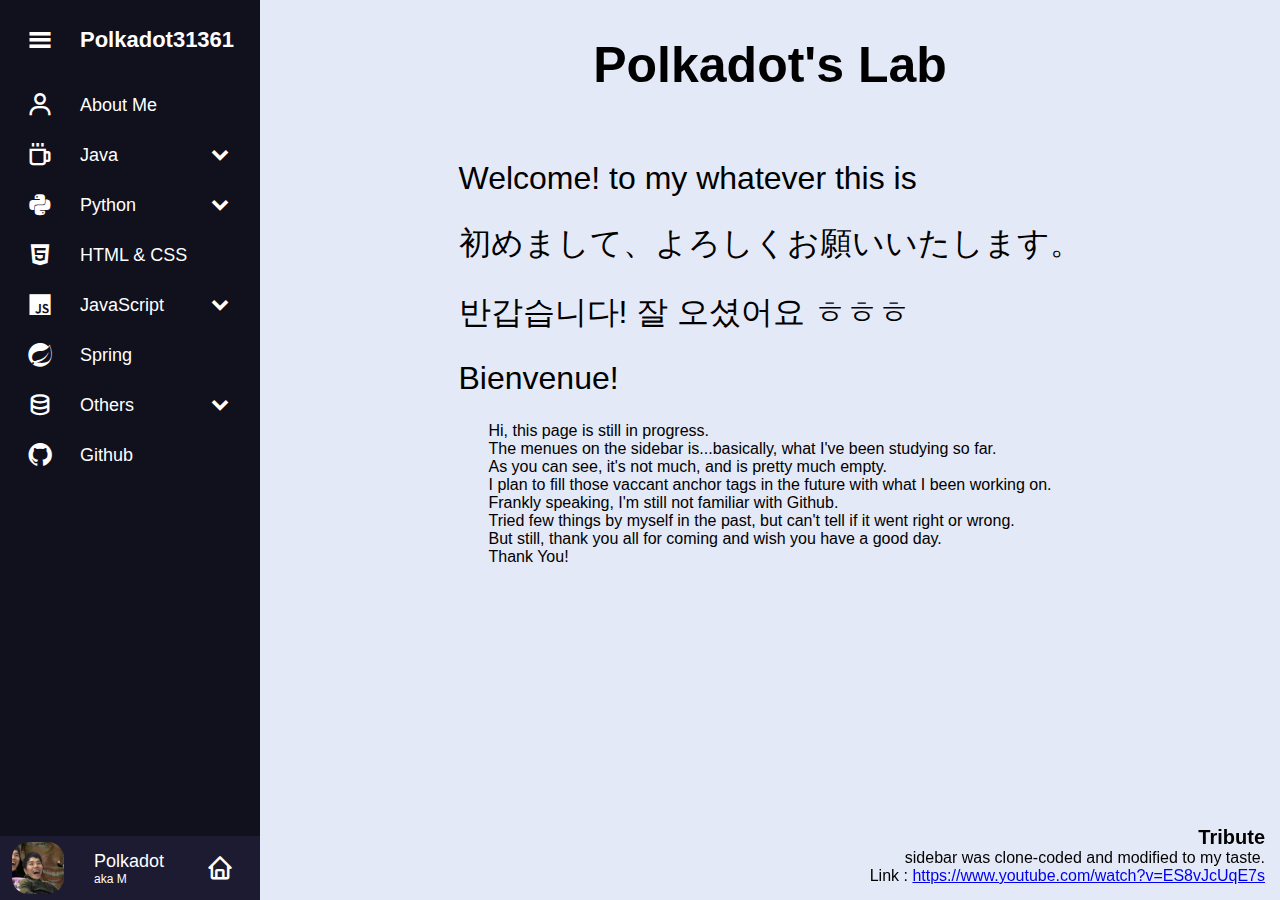
<file: index.html>
<!DOCTYPE html>
<html lang="en">
<head>
    <meta charset="UTF-8">
    <meta http-equiv="X-UA-Compatible" content="IE=edge">
    <meta name="viewport" content="width=device-width, initial-scale=1.0">
    <title>Polkadot31361</title>
    <!--Boxicon CDN Link-->
    <link href='https://unpkg.com/boxicons@2.0.9/css/boxicons.min.css' rel='stylesheet'>
    <link href="resources/css/sidebar.css" rel="stylesheet">
    <link rel="stylesheet" href="resources/css/style.css">
    <style type="text/css">
        .welcome h1{
            margin: 25px;
            font-weight: 500;
        }
        .tribute{
            padding: 15px;
            text-align: right;
            position: fixed;
            bottom: 0;
            right: 0;
        }
        .tribute .tri-head{
            font-size: 20px;
            font-weight: 600;
            
        }
    </style>
</head>
<body>
    <div class="sidebar">
        <div class="logo_details">
            <i class='bx bx-menu' ></i>
            <span class="logo_name">Polkadot31361</span>
        </div>
        <ul class="nav_links">
            <li>
                <a href="aboutMe.html">
                    <i class='bx bx-user' ></i>
                    <span class="link_name">About Me</span>
                </a>
                <ul class="sub_menu blank">
                    <li><a class="link_name" href="#">About Me</a></li>
                </ul>
            </li>
            <li>
                <div class="icon_link">
                    <a href=#>
                        <i class='bx bx-coffee' ></i>
                        <span class="link_name">Java</span>
                    </a>
                    <i class='bx bxs-chevron-down arrow'></i>
                </div>
                <ul class="sub_menu">
                    <li><a class="link_name" href="#">Java</a></li>
                    <li><a href="#">Pure Java</a></li>
                    <li><a href="#">myBatis</a></li>
                    <li><a href="#">Practice</a></li>
                </ul>
            </li>
            <li>
                <div class="icon_link">
                    <a href=#>
                        <i class='bx bxl-python' ></i>
                        <span class="link_name">Python</span>
                    </a>
                    <i class='bx bxs-chevron-down arrow'></i>
                </div>
                <ul class="sub_menu">
                    <li><a class="link_name" href="#">Python</a></li>
                    <li><a href="#">Pure Python</a></li>
                    <li><a href="#">Numpy</a></li>
                    <li><a href="#">Pandas</a></li>
                    <li><a href="#">Practice</a></li>
                </ul>
            </li>
            <li>
                <a href="#">
                    <i class='bx bxl-html5'></i>
                    <span class="link_name">HTML & CSS</span>
                </a>
                <ul class="sub_menu blank">
                    <li><a class="link_name" href="#">HTML & CSS</a></li>
                </ul>
            </li>
            <li>
                <div class="icon_link">
                    <a href=#>
                        <i class='bx bxl-javascript' ></i>
                        <span class="link_name">JavaScript</span>
                    </a>
                    <i class='bx bxs-chevron-down arrow'></i>
                </div>
                <ul class="sub_menu">
                    <li><a class="link_name" href="#">JavaScript</a></li>
                    <li><a href="#">Pure JS</a></li>
                    <li><a href="#">jQuery</a></li>
                    <li><a href="#">ajax</a></li>
                </ul>
            </li>
            <li>
                <a href="#">
                    <i class='bx bxl-spring-boot' ></i>
                    <span class="link_name" href="#">Spring</span>
                </a>
                <ul class="sub_menu blank">
                    <li><a class="link_name" href="#">Spring</a></li>
                </ul>
            </li>
            <li>
                <div class="icon_link">
                    <a href=#>
                        <i class='bx bx-data' ></i>
                        <span class="link_name">Others</span>
                    </a>
                    <i class='bx bxs-chevron-down arrow'></i>
                </div>
                <ul class="sub_menu">
                    <li><a class="link_name" href="#">Others</a></li>
                    <li><a href="#">SQL</a></li>
                    <li><a href="#">R</a></li>
                </ul>
            </li>
            <li>
                <a href="https://www.github.com/PolkaDot31361" target="_blank">
                    <i class='bx bxl-github' ></i>
                    <span class="link_name" href="#">Github</span>
                </a>
                <ul class="sub_menu blank">
                    <li><a class="link_name" href="https://www.github.com/PolkaDot31361" target="_blank">Github</a></li>
                </ul>
            </li>
            <li> 
            <div class="profile_details">
                <div class="profile_content">
                    <img src="./resources/images/haha.JPG" alt="profile">
                </div>
                    
                    <div class="name_job">
                        <div class="profile_name">Polkadot</div>
                        <div class="profile_job">aka M</div>
                    </div>
                    <a href="index.html"><i class='bx bx-home' ></i></a>
                </div>
            </li>
        </ul>
    </div>
    <section class="home_section">
        <div class="home_head">
            <span class="title">Polkadot's Lab</span>
        </div>
        <div class="home_body">
            <div class="welcome">
                <h1>Welcome! to my whatever this is</h1>
                <h1>初めまして、よろしくお願いいたします。</h1>
                <h1>반갑습니다! 잘 오셨어요 ㅎㅎㅎ</h1>
                <h1>Bienvenue!</h1>
            </div>
            <div class="greetings">
                <p>
                    Hi, this page is still in progress.<br>
                    The menues on the sidebar is...basically, what I've been studying so far.<br>
                    As you can see, it's not much, and is pretty much empty.<br>
                    I plan to fill those vaccant anchor tags in the future with what I been working on.<br>
                    Frankly speaking, I'm still not familiar with Github.<br>
                    Tried few things by myself in the past, but can't tell if it went right or wrong.<br>
                    But still, thank you all for coming and wish you have a good day.<br>
                    Thank You!
                </p>
            </div>
        </div>
        <div class="tribute">
            <span class="tri-head">Tribute</span>
            <p>
                sidebar was clone-coded and modified to my taste.<br>
                Link : <a href="https://www.youtube.com/watch?v=ES8vJcUqE7s" target="_blank">https://www.youtube.com/watch?v=ES8vJcUqE7s </a>
            </p>
        </div>
    </section>
    <script type="text/JavaScript" src="resources/js/sidebar.js"></script>
</body>
</html>
</file>
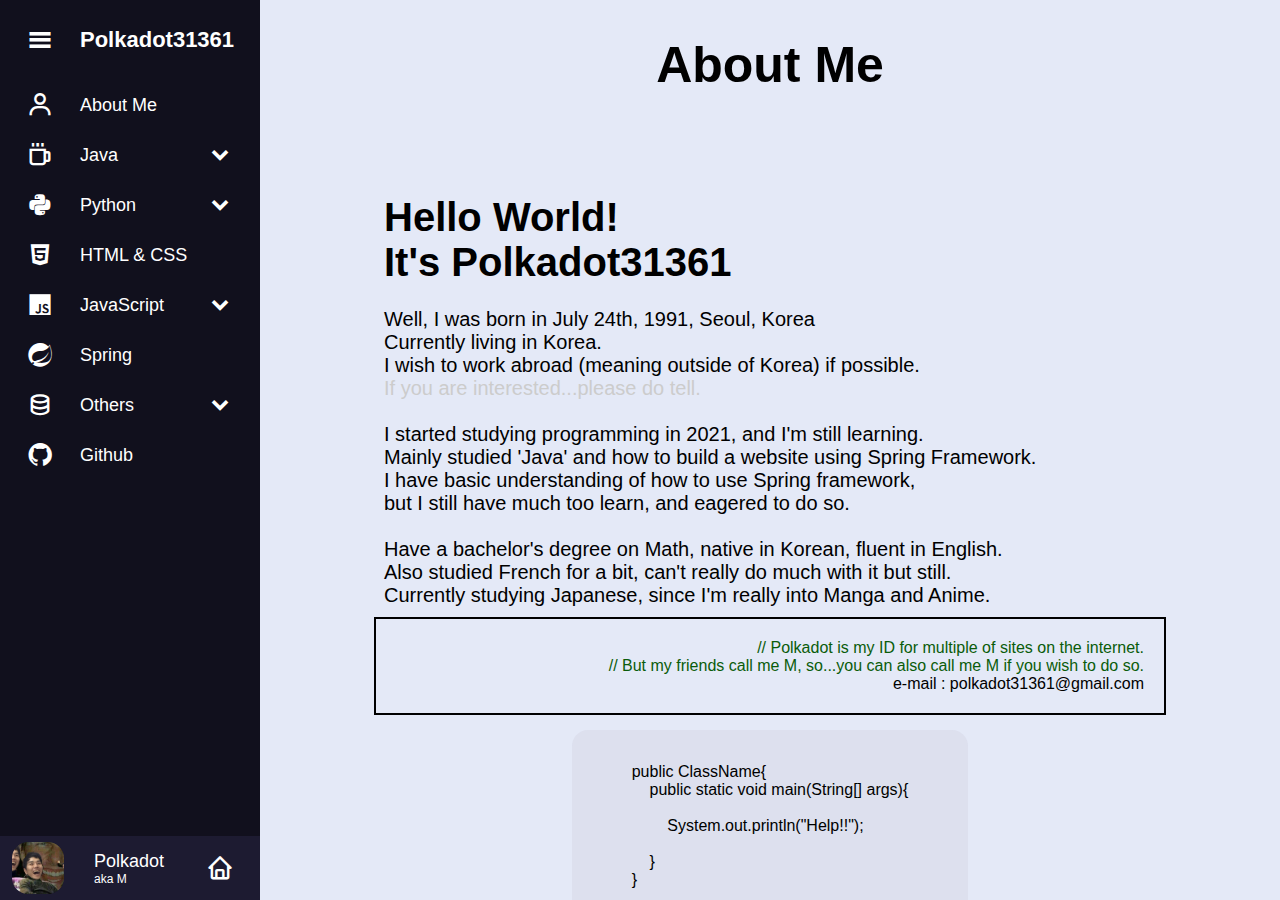
<file: aboutMe.html>
<!DOCTYPE html>
<html lang="en">
<head>
    <meta charset="UTF-8">
    <meta http-equiv="X-UA-Compatible" content="IE=edge">
    <meta name="viewport" content="width=device-width, initial-scale=1.0">
    <title>About Me</title>
    <!--Boxicon CDN Link-->
    <link href='https://unpkg.com/boxicons@2.0.9/css/boxicons.min.css' rel='stylesheet'>
    <link href="resources/css/sidebar.css" rel="stylesheet">
    <link rel="stylesheet" href="resources/css/style.css">
    <style type="text/css">
        .intro{
            padding : 10px;
            font-size: 20px;
            margin-top: 50px;
            /* border : 2px solid hsl(245, 29%, 15%); */
            display: flex;
            align-items: left;
            flex-direction: column;
            width: 80%;
            min-width: 500px;
        }
        .intro p{
            transition: all 1s ease;
        }
        .intro p:hover{
            font-size : 26px;
        }
        .info{
            padding: 10px;
            font-size: 16px;
            border : 2px solid black;
            min-width: 500px;
            display: flex;
            flex-direction: column;
            align-items: right;
            width: 80%;
        }
        .info p{
            text-align: right;
            padding: 10px;
        }
        .comment{
            color:hsl(120, 80%, 20%);
        }
        .grey{
            color : #cccccc;
        }
    </style>
</head>
<body>
    <div class="sidebar">
        <div class="logo_details">
            <i class='bx bx-menu' ></i>
            <span class="logo_name">Polkadot31361</span>
        </div>
        <ul class="nav_links">
            <li>
                <a href="#">
                    <i class='bx bx-user' ></i>
                    <span class="link_name">About Me</span>
                </a>
                <ul class="sub_menu blank">
                    <li><a class="link_name" href="#">About Me</a></li>
                </ul>
            </li>
            <li>
                <div class="icon_link">
                    <a href=#>
                        <i class='bx bx-coffee' ></i>
                        <span class="link_name">Java</span>
                    </a>
                    <i class='bx bxs-chevron-down arrow'></i>
                </div>
                <ul class="sub_menu">
                    <li><a class="link_name" href="#">Java</a></li>
                    <li><a href="#">Pure Java</a></li>
                    <li><a href="#">myBatis</a></li>
                    <li><a href="#">Practice</a></li>
                </ul>
            </li>
            <li>
                <div class="icon_link">
                    <a href=#>
                        <i class='bx bxl-python' ></i>
                        <span class="link_name">Python</span>
                    </a>
                    <i class='bx bxs-chevron-down arrow'></i>
                </div>
                <ul class="sub_menu">
                    <li><a class="link_name" href="#">Python</a></li>
                    <li><a href="#">Pure Python</a></li>
                    <li><a href="#">Numpy</a></li>
                    <li><a href="#">Pandas</a></li>
                    <li><a href="#">Practice</a></li>
                </ul>
            </li>
            <li>
                <a href="#">
                    <i class='bx bxl-html5'></i>
                    <span class="link_name">HTML & CSS</span>
                </a>
                <ul class="sub_menu blank">
                    <li><a class="link_name" href="#">HTML & CSS</a></li>
                </ul>
            </li>
            <li>
                <div class="icon_link">
                    <a href=#>
                        <i class='bx bxl-javascript' ></i>
                        <span class="link_name">JavaScript</span>
                    </a>
                    <i class='bx bxs-chevron-down arrow'></i>
                </div>
                <ul class="sub_menu">
                    <li><a class="link_name" href="#">JavaScript</a></li>
                    <li><a href="#">Pure JS</a></li>
                    <li><a href="#">jQuery</a></li>
                    <li><a href="#">ajax</a></li>
                </ul>
            </li>
            <li>
                <a href="#">
                    <i class='bx bxl-spring-boot' ></i>
                    <span class="link_name" href="#">Spring</span>
                </a>
                <ul class="sub_menu blank">
                    <li><a class="link_name" href="#">Spring</a></li>
                </ul>
            </li>
            <li>
                <div class="icon_link">
                    <a href=#>
                        <i class='bx bx-data' ></i>
                        <span class="link_name">Others</span>
                    </a>
                    <i class='bx bxs-chevron-down arrow'></i>
                </div>
                <ul class="sub_menu">
                    <li><a class="link_name" href="#">Others</a></li>
                    <li><a href="#">SQL</a></li>
                    <li><a href="#">R</a></li>
                </ul>
            </li>
            <li>
                <a href="https://www.github.com/PolkaDot31361" target="_blank">
                    <i class='bx bxl-github' ></i>
                    <span class="link_name" href="#">Github</span>
                </a>
                <ul class="sub_menu blank">
                    <li><a class="link_name" href="https://www.github.com/PolkaDot31361" target="_blank">Github</a></li>
                </ul>
            </li>
            <li> 
            <div class="profile_details">
                <div class="profile_content">
                    <img src="./resources/images/haha.JPG" alt="profile">
                </div>
                    
                    <div class="name_job">
                        <div class="profile_name">Polkadot</div>
                        <div class="profile_job">aka M</div>
                    </div>
                    <a href="index.html"><i class='bx bx-home' ></i></a>
                </div>
            </li>
        </ul>
    </div>
    <section class="home_section">
        <div class="home_head">
            <span class="title">About Me</span>
        </div>
        <div class="home_body">
            <div class="intro">
                <h1>
                    Hello World! <br>
                    It's Polkadot31361</h1>
                <br>
                <p>
                    Well, I was born in July 24th, 1991, Seoul, Korea<br>
                    Currently living in Korea.<br>
                    I wish to work abroad (meaning outside of Korea) if possible.<br>
                    <span class="grey">If you are interested...please do tell.</span><br>
                </p>
                <br>
                <p>
                    I started studying programming in 2021, and I'm still learning.<br>
                    Mainly studied 'Java' and how to build a website using Spring Framework.<br>
                    I have basic understanding of how to use Spring framework, <br>
                    but I still have much too learn, and eagered to do so.<br>
                </p>
                <br>
                <p>
                    Have a bachelor's degree on Math, native in Korean, fluent in English.<br>
                    Also studied French for a bit, can't really do much with it but still.<br>
                    Currently studying Japanese, since I'm really into Manga and Anime.<br>
                </p>
            </div>
            <div class="info">
                <p>
                    <span class="comment">
                        // Polkadot is my ID for multiple of sites on the internet.<br>
                        // But my friends call me M, so...you can also call me M if you wish to do so.<br>   
                    </span>
                    e-mail : polkadot31361@gmail.com<br> 
                </p>
            </div>
            <div class="code_container">
                <pre class="code_block"> 
                    <code>
public ClassName{
    public static void main(String[] args){

        System.out.println("Help!!");

    }
}
                    </code>
                </pre>
            </div>
        </div>
    </section>
    <script type="text/JavaScript" src="resources/js/sidebar.js"></script>
</body>
</html>
</file>
<file: resources/css/sidebar.css>
*{
    margin: 0;
    padding: 0;
    box-sizing: border-box;
    font-family: "Consolas", "meiryo", sans-serif;
}
.sidebar{
    position: fixed;
    top: 0;
    left: 0;
    height: 100%;
    width: 260px;
    background: #11101d;
    z-index: 100;
    transition: all 0.5s ease;
}
.sidebar.close{
    width: 80px;
}
.sidebar .logo_details{
    height: 80px;
    width: 100%;
    display: flex;
    align-items: center;
}
.sidebar .logo_details i{
    font-size: 30px;
    color: #ffffff;
    font-weight: 600;
    min-width: 80px;
    height: 50px;
    line-height: 50px;
    text-align: center;
} 
.sidebar .logo_details .logo_name{
    font-size: 22px;
    color: #ffffff;
    font-weight: 600;
    transition: all 0.3s ease;
    transition-delay: 0.1s;
} 
.sidebar.close .logo_details .logo_name{
    transition-delay: 0s;
    opacity: 0;
    pointer-events: none;
}
.sidebar .nav_links{
    height: 100%;
    padding-top: 30px 0 150px 0;
    overflow: auto;
}
.sidebar.close .nav_links{
    overflow: visible;
}
.sidebar .nav_links::-webkit-scrollbar{
    display: none;
}
.sidebar .nav_links li{
    position: relative;
    list-style: none;
    transition: all 0.4s ease;
}
.sidebar .nav_links li:hover{
    background: #1d1b31;
}
.sidebar .nav_links li .icon_link{
    display: flex;
    align-items: center;
    justify-content: space-between;
}
.sidebar.close .nav_links li .icon_link{
    display: block;
}
.sidebar .nav_links li i{
    min-width: 80px;
    height: 50px;
    line-height: 50px;
    text-align: center;
    color: #ffffff;
    font-size: 28px;
    cursor: pointer;
    transition: all 0.3s ease;
}
.sidebar .nav_links li.showMenu i.arrow{
    transform: rotate(-180deg);
}
.sidebar.close .nav_links i.arrow{
    display: none;
}
.sidebar .nav_links li a{
    text-decoration: none;
    display: flex;
    align-items: center;
}
.sidebar .nav_links li a .link_name{
    font-size: 18px;
    font-weight: 400px;
    color:#ffffff;
}
.sidebar.close .nav_links li a .link_name{
    opacity: 0;
    pointer-events: none;
    display: none;
}
.sidebar .nav_links li .sub_menu{
    background: #1d1b31;
    padding: 6px 6px 14px 80px;
    margin-top: -10px;
    display: none;
}
.sidebar .nav_links li.showMenu .sub_menu{
    display: block;
}
.sidebar .nav_links li .sub_menu a{
    color: #ffffff;
    font-size: 15px;
    padding: 5px 0;
    white-space: nowrap;
    opacity: 0.6;
    transition: all 0.3s ease;
}
.sidebar .nav_links li .sub_menu a:hover{
    opacity: 1;
}
.sidebar.close .nav_links li .sub_menu{
    position:absolute;
    left: 100%;
    top: -10px;
    margin-top: 0;
    padding: 10px 20px;
    border-radius: 0 6px 6px 0;
    opacity: 0;
    transition: 0s;
    display:block;
    pointer-events: none;
}
.sidebar.close .nav_links li:hover .sub_menu{
    top: 0;
    opacity: 1;
    pointer-events: auto;
    transition: all 0.4s ease;
}
.sidebar .nav_links li .sub_menu .link_name{
    display: none;
}
.sidebar.close .nav_links li .sub_menu .link_name{
    display: none;
}
.sidebar.close .nav_links li .sub_menu .link_name{
    font-size: 18px;
    opacity: 1;
    display: block;
}
.sidebar .nav_links li .sub_menu .blank{
    opacity: 0;
    pointer-events: none;
    padding: 3px 20px 6px 16px;
    pointer-events: none;
}
.sidebar .nav_links li:hover .sub_menu .blank{
    top: 50%;
    transform: translateY(-50%);
}
.sidebar .profile_details {
    position: fixed;
    bottom: 0;
    display: flex;
    align-items: center;
    justify-content: space-between;
    background: #1d1b31;
    padding: 6px 0;
    width: 260px;
    transition: all 0.5s ease;
}
.sidebar.close .profile_details{
    width: 80px;
    background : none;

}
.sidebar .profile_details .profile_content{
    display: flex;
    align-items: center;
}
.sidebar .profile_details img{
    height: 52px;
    width: 52px;
    object-fit: cover;
    border-radius: 16px;
    margin: 0 14px 0 12px;
    background: #1d1b31;
    transition: all 0.5s ease;
}
.sidebar .profile_details .profile_name,
.sidebar .profile_details .profile_job{
    color:#ffffff;
    font-size: 18px;
    font-weight: 500;
    white-space: nowrap;
}
.sidebar.close .profile_details img{
    padding: 10px;
}
.sidebar.close .profile_details i,
.sidebar.close .profile_details .profile_name,
.sidebar.close .profile_details .profile_job{
 display: none;
}
.sidebar .profile_details .profile_job{
    font-size: 12px;
}
.home_section{
    position: relative;
    background: #e4e9f7;
    left: 260px;
    width: calc(100% - 260px);
    height: 100vh;
    transition:  all 0.5s ease;
    overflow: auto;
}
.sidebar.close ~ .home_section{
    left: 80px;
    width: 100% ;
}
.home_section .home_head{
    height: 120px;
    display: flex;
    align-items: center;
    padding-top: 10px;
    flex-direction: column;
    justify-content: center;
}
.home_section .home_head .text{
    color: #11101d;
    margin: 10px 25px;
    font-size: 26px;
    font-weight: 600;
}
.home_section .home_body{
    padding: 15px; 
}
</file>
<file: resources/css/style.css>
.home_section .home_head .title{
    font-size: 50px;
    font-weight: 600;
}  
.home_section .home_body{
    display: flex;
    flex-direction: column;
    align-items: center;
} 
.code_block{
    white-space: pre;
    display: flex;
    align-items: center;
    flex-direction: column;
    margin: 15px;
}
.code_block code{
    width: 100%;
    border-radius : 16px;
    background-color: hsla(245, 19%, 85%, 0.4);
    display: block;
    /* border : 2px solid black; */
    overflow: auto;
    padding: 15px 60px;
}
</file>
